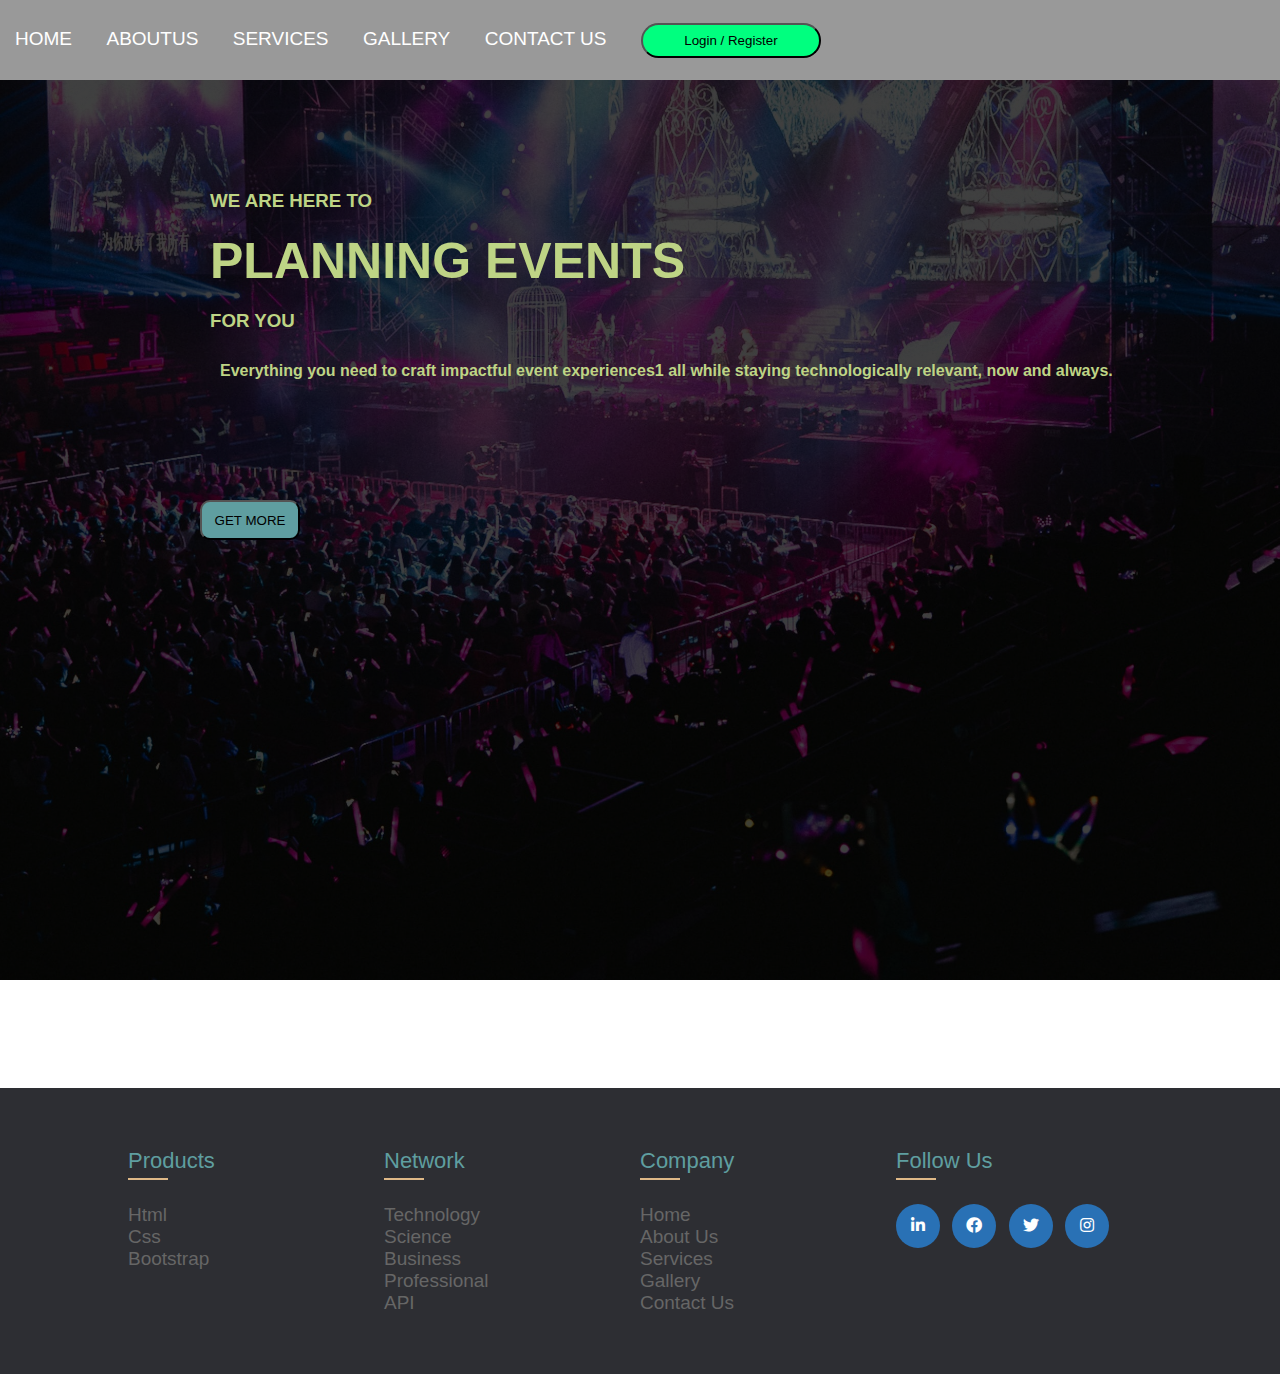
<file: index.html>
<!DOCTYPE html>
<head>
    <title>mc event</title>
    <link href="https://cdn.jsdelivr.net/npm/bootstrap@5.3.2/dist/css/bootstrap.min.css" rel="stylesheet" integrity="sha384-T3c6CoIi6uLrA9TneNEoa7RxnatzjcDSCmG1MXxSR1GAsXEV/Dwwykc2MPK8M2HN" crossorigin="anonymous">
    <script src="https://cdn.jsdelivr.net/npm/bootstrap@5.3.2/dist/js/bootstrap.bundle.min.js" integrity="sha384-C6RzsynM9kWDrMNeT87bh95OGNyZPhcTNXj1NW7RuBCsyN/o0jlpcV8Qyq46cDfL" crossorigin="anonymous"></script>
    <link href="index.css" rel="stylesheet" type="text/css">
    <link rel="stylesheet" type="text/css" href="https://cdnjs.cloudflare.com/ajax/libs/font-awesome/5.9.0/css/all.min.css">
</head>
<body>

      <!--------------------------------------HOME-------------------------------->
        <header>
          <div class="banner1">
            <div class="navbar">
              <ul>
                <li><a href="#">home</a></li>
                <li><a href="aboutus.html">aboutus</a></li>
                <li><a href="event.html">services</a></li>
                <li><a href="gallery.html">gallery</a></li>
                <li><a href="contact.html">contact us</a></li>
                <li><a href="login.html"><button style="height: 35px; width:180px; border-radius: 20px; background-color:springgreen">Login / Register</button></a></li>
              </ul>
            </header>

              <div class="banner">
                <div class="home"> 
                  <h3>WE ARE HERE TO</h3>
                  <h1>PLANNING EVENTS</h1>
                  <h3>FOR YOU</h3>
                  <h4>Everything you need to craft impactful event experiences1
                     all while staying technologically relevant, now and always.</h4>
                </div>
                  <div class="getmore">
                    <a href="gallery.html"><button style="height:40px; width:100px; border-radius: 10px; background-color:cadetblue; margin-left: 100px;">GET MORE</button></a>
                  </div>
              </div>
              
            </div>
          </div>
 
         <br><br><br><br><br><br>
      <!--------------------------------------HOME-------------------------------->
    
 
 <!-------------------------------------------------contact us--------------------------------->

         
<!-----------------------------------------------------footer-------------------------------------------------->

       <footer>
          <div class="footer-col">
          <h4>products</h4>
          <ul>
            <li><a href="#">html</a></li>
            <li><a href="#">css</a></li>
            <li><a href="#">bootstrap</a></li>
          </ul>
        </div>

        <div class="footer-col">
          <h4>network</h4>
          <ul>
            <li><a href="#">technology</a></li>
            <li><a href="#">science</a></li>
            <li><a href="#">business</a></li>
            <li><a href="#">professional</a></li>
            <li><a href="#">API</a></li>          
          </ul>
        </div>

        <div class="footer-col">
          <h4>company</h4>
          <ul>
            <li><a href="#">home</a></li>
            <li><a href="#aboutus">about us</a></li>
            <li><a href="#event">services</a></li>
            <li><a href="#gallery">gallery</a></li>
            <li><a href="#contactus">contact us</a></li>
          </ul>
        </div>

        <div class="footer-col">
          <h4>follow us</h4>
          <div class="links">
            <a href="#"><i class="fab fa-linkedin-in"></i></a>
            <a href="#"><i class="fab fa-facebook"></i></a>
            <a href="#"><i class="fab fa-twitter"></i></a>
            <a href="#"><i class="fab fa-instagram"></i></a>
          </div>
        </div>
       </footer>
      
</body>
</html>
</file>
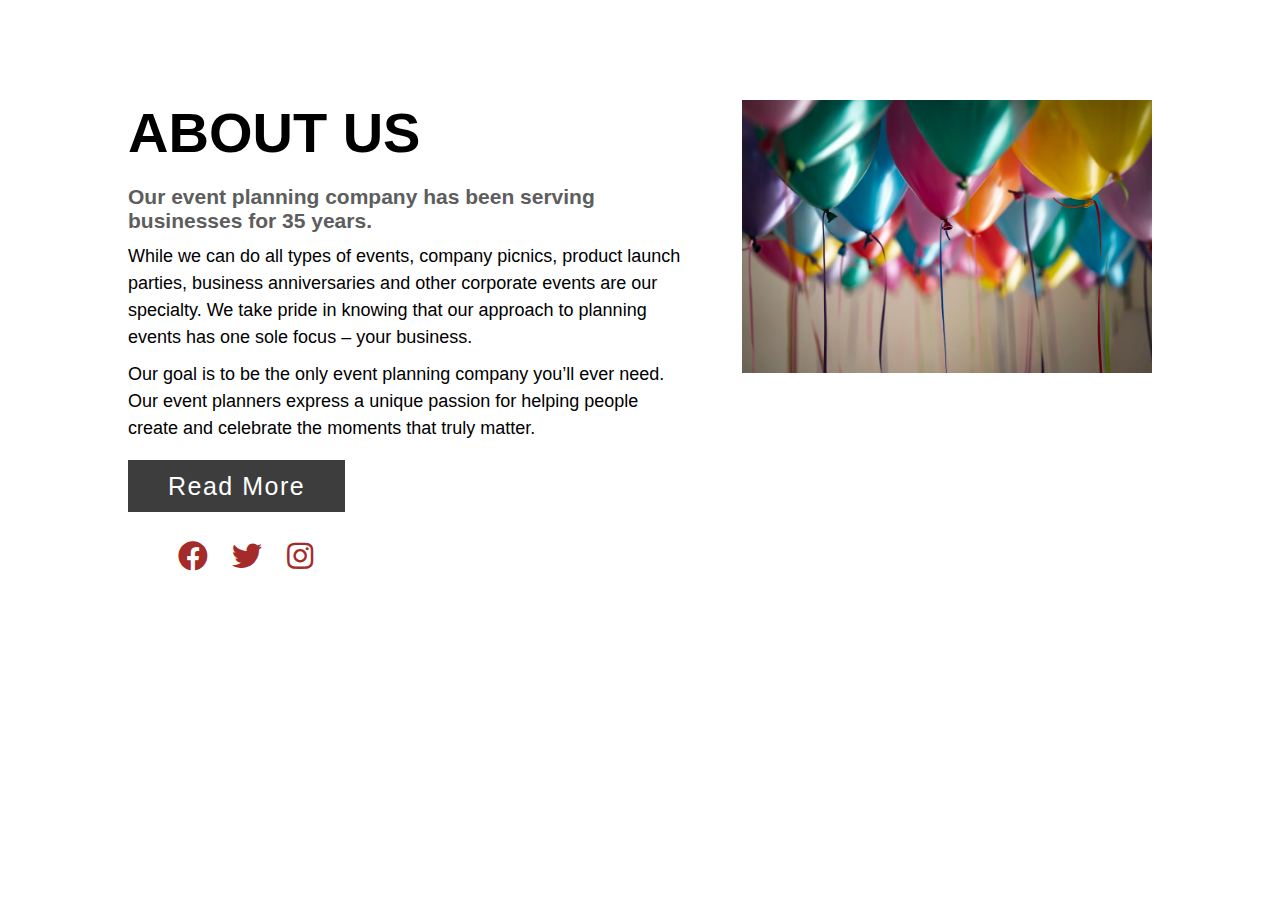
<file: aboutus.html>
<!DOCTYPE html>
<html lang="en">
<head>
    <title>Document</title>
    <link rel="stylesheet" href="index.css">
    <script src="https://cdn.jsdelivr.net/npm/bootstrap@5.3.2/dist/js/bootstrap.bundle.min.js" integrity="sha384-C6RzsynM9kWDrMNeT87bh95OGNyZPhcTNXj1NW7RuBCsyN/o0jlpcV8Qyq46cDfL" crossorigin="anonymous"></script>
    <link href="https://cdn.jsdelivr.net/npm/bootstrap@5.3.2/dist/css/bootstrap.min.css" rel="stylesheet" integrity="sha384-T3c6CoIi6uLrA9TneNEoa7RxnatzjcDSCmG1MXxSR1GAsXEV/Dwwykc2MPK8M2HN" crossorigin="anonymous">
    <link rel="stylesheet" type="text/css" href="https://cdnjs.cloudflare.com/ajax/libs/font-awesome/5.9.0/css/all.min.css">
</head>
<body>
    <section id="aboutus">       
        <div class="aboutus">
       <div class="container">
         <div class="content-section">
           <div class="title">
             <h1 style="color: black;">About Us</h1>
           </div>
           <div class="content">
             <h3>Our event planning company has been serving businesses for 35 years.</h3>

              <p> While we can do all types of events, company picnics, product launch parties, business anniversaries and other corporate events are our specialty.  We take pride in knowing that our approach to planning events has one sole focus – your business.</p>
               <p>Our goal is to be the only event planning company you’ll ever need. Our event planners express a unique passion for helping people create and celebrate the moments that truly matter.</p>
                <div class="button">
                 <a href="">Read More</a>
                </div>
           </div>
           <div class="social">
             <a href="#"><i class="fab fa-facebook"></i></a>
             <a href="#"><i class="fab fa-twitter"></i></a>
             <a href="#"><i class="fab fa-instagram"></i></a>    
           </div>
         </div>
         <div class="image-section">
           <img src="ev1.avif">
         </div>
       </div>
     </div>
     <br><br><br><br><br><br><br><br><br><br></section>
     <br><br><br><br>




      
</body>
</html>
</file>
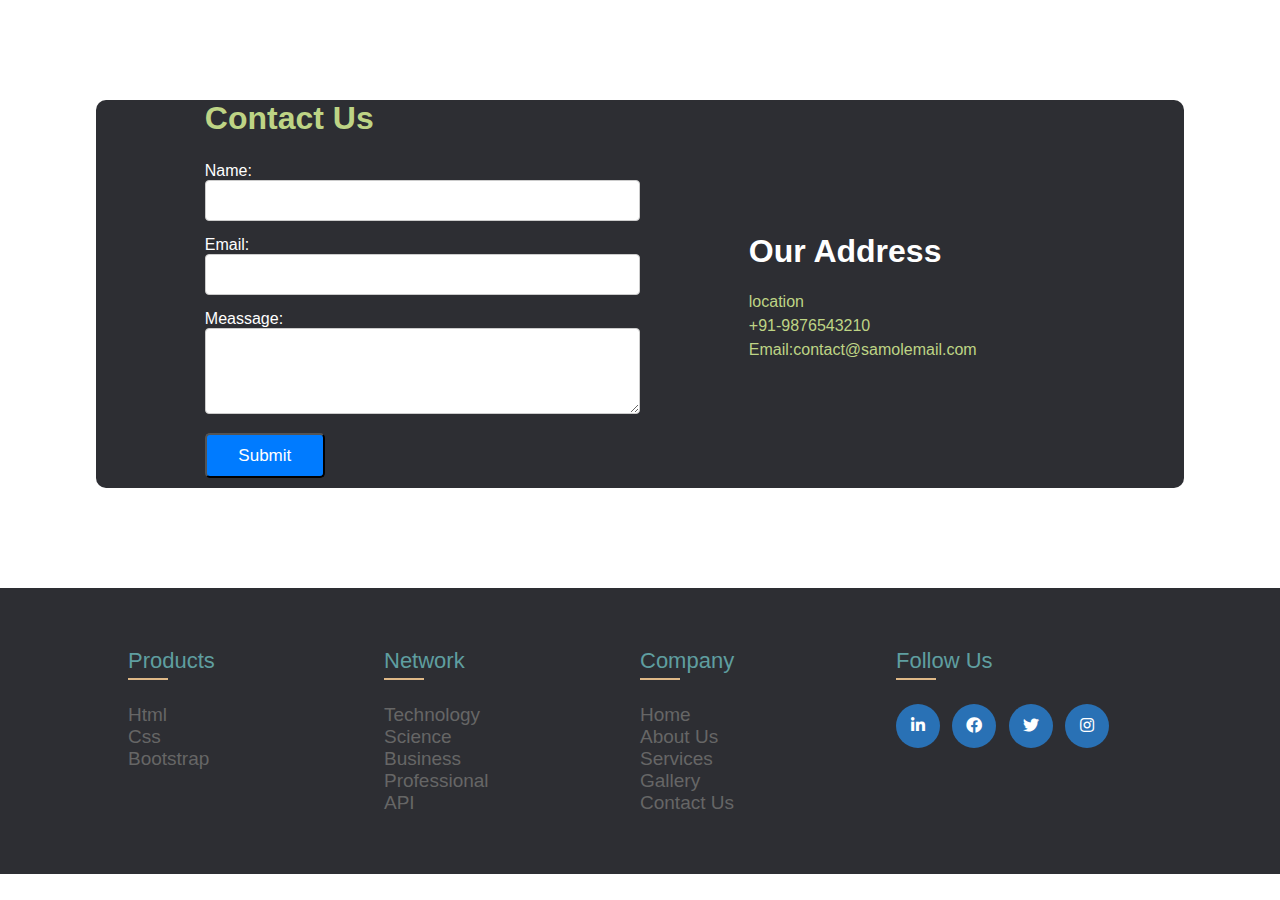
<file: contact.html>
<!DOCTYPE html>
<html lang="en">
<head>
    <meta charset="UTF-8">
    <meta name="viewport" content="width=device-width, initial-scale=1.0">
    <title>Document</title>
    <link rel="stylesheet" href="index.css">
    <link rel="stylesheet" type="text/css" href="https://cdnjs.cloudflare.com/ajax/libs/font-awesome/5.9.0/css/all.min.css">
    <script src="https://cdn.jsdelivr.net/npm/bootstrap@5.3.2/dist/js/bootstrap.bundle.min.js" integrity="sha384-C6RzsynM9kWDrMNeT87bh95OGNyZPhcTNXj1NW7RuBCsyN/o0jlpcV8Qyq46cDfL" crossorigin="anonymous"></script>
    <link href="https://cdn.jsdelivr.net/npm/bootstrap@5.3.2/dist/css/bootstrap.min.css" rel="stylesheet" integrity="sha384-T3c6CoIi6uLrA9TneNEoa7RxnatzjcDSCmG1MXxSR1GAsXEV/Dwwykc2MPK8M2HN" crossorigin="anonymous">
    
</head>
<body>
    <section id="contactus">
        <div class="contact-form">
        <form>
          <h2>Contact Us</h2>
          <div class="form-group">
            <label for="name">Name:</label>
            <input type="text" name="name" required="">
          </div>
          <div class="form-group">
            <label for="name">Email:</label>
            <input type="text" name="email" required="">
          </div>
          <div class="form-group">
            <label for="name">Meassage:</label>
            <textarea name="message" rows="4" required></textarea>
          </div>
          <button class="btn">Submit</button>
        </form>
        <div class="contact-content">
          <h2>Our Address</h2>
          <p>location</p>
          <p>+91-9876543210</p>
          <p>Email:contact@samolemail.com</p>
        </div>
       </div>
      </section>
      <footer>
        <div class="footer-col">
        <h4>products</h4>
        <ul>
          <li><a href="#">html</a></li>
          <li><a href="#">css</a></li>
          <li><a href="#">bootstrap</a></li>
        </ul>
      </div>

      <div class="footer-col">
        <h4>network</h4>
        <ul>
          <li><a href="#">technology</a></li>
          <li><a href="#">science</a></li>
          <li><a href="#">business</a></li>
          <li><a href="#">professional</a></li>
          <li><a href="#">API</a></li>          
        </ul>
      </div>

      <div class="footer-col">
        <h4>company</h4>
        <ul>
          <li><a href="#">home</a></li>
          <li><a href="aboutus.html">about us</a></li>
          <li><a href="event.html">services</a></li>
          <li><a href="gallery.html">gallery</a></li>
          <li><a href="contact.html">contact us</a></li>
        </ul>
      </div>

      <div class="footer-col">
        <h4>follow us</h4>
        <div class="links">
          <a href="#"><i class="fab fa-linkedin-in"></i></a>
          <a href="#"><i class="fab fa-facebook"></i></a>
          <a href="#"><i class="fab fa-twitter"></i></a>
          <a href="#"><i class="fab fa-instagram"></i></a>
        </div>
      </div>
     </footer>
</body>
</html>
</file>
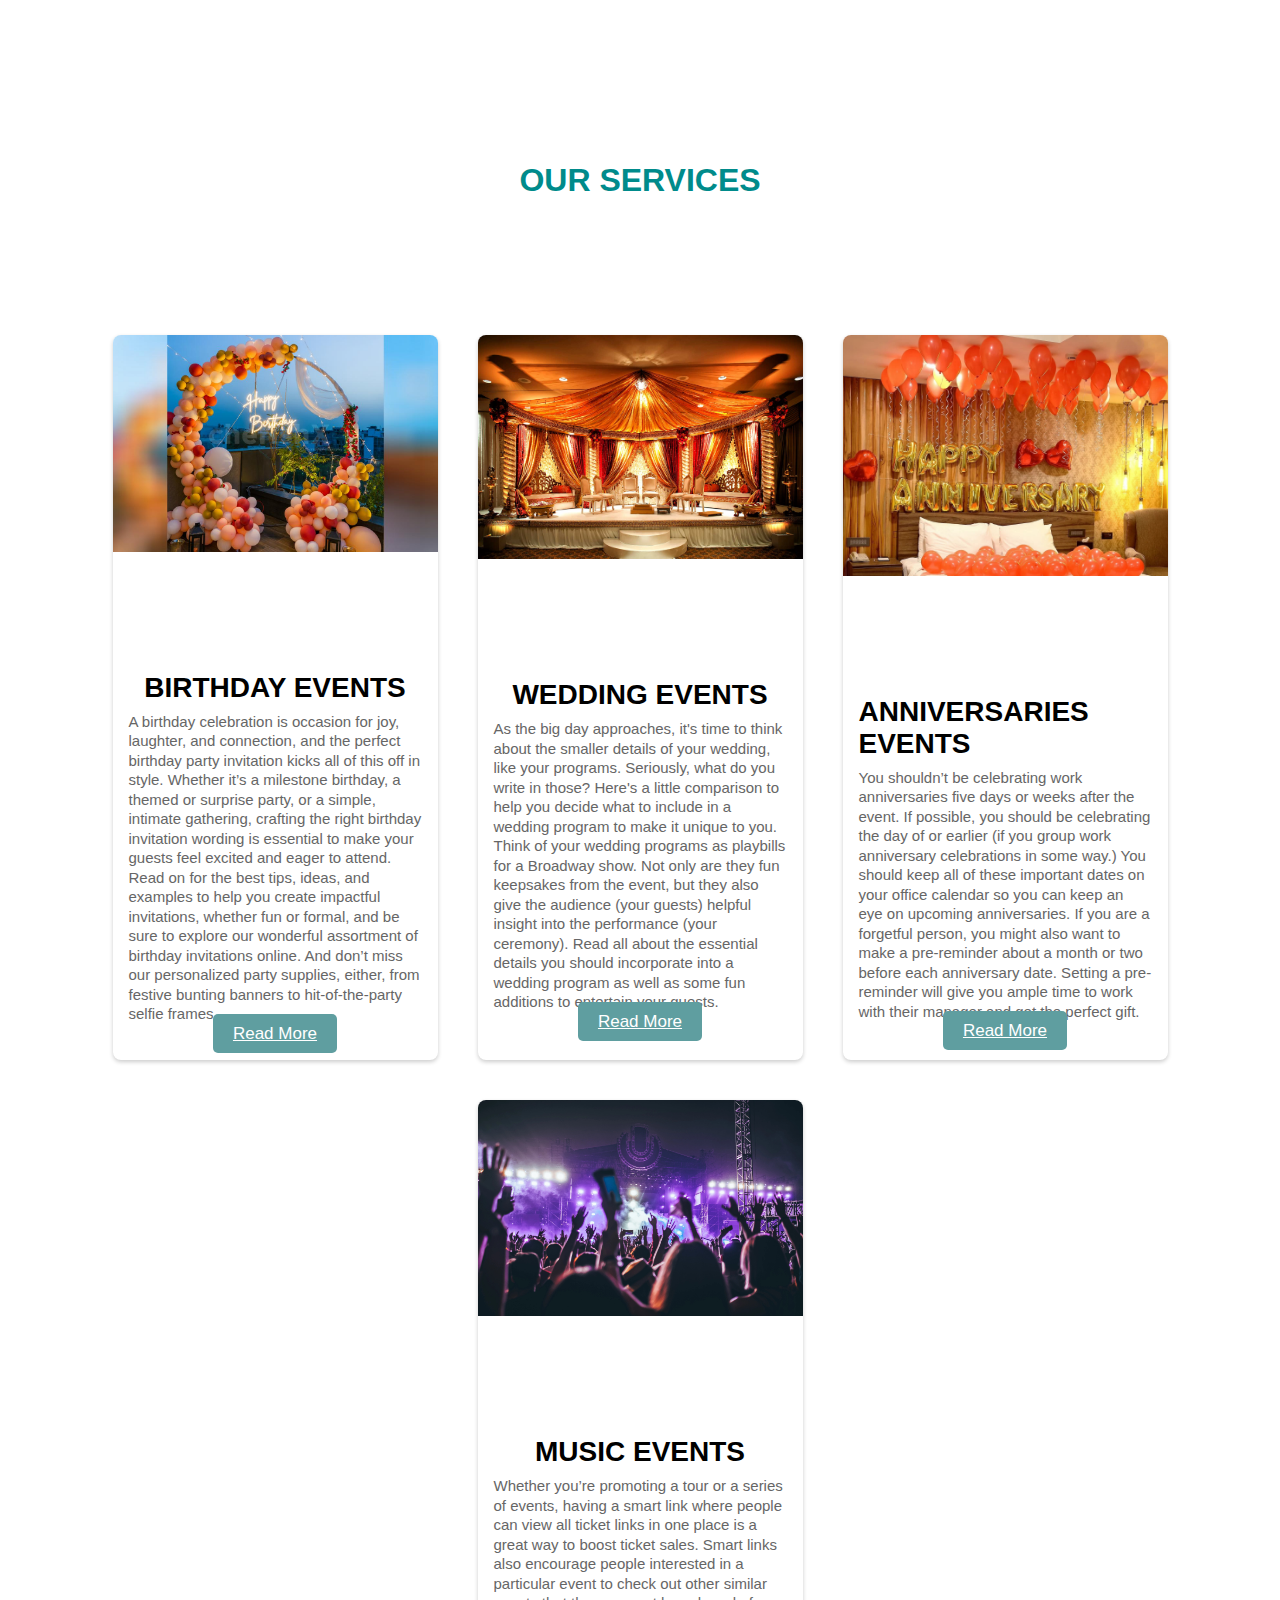
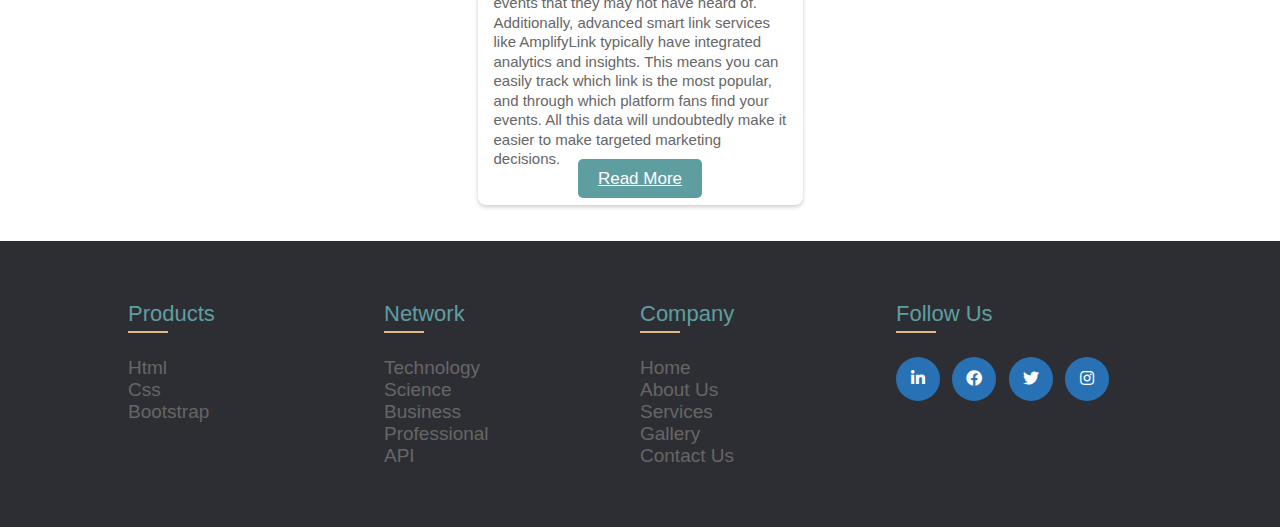
<file: event.html>
<!DOCTYPE html>
<html lang="en">
<head>
    <meta charset="UTF-8">
    <meta name="viewport" content="width=device-width, initial-scale=1.0">
    <title>Document</title>
    <link rel="stylesheet" href="index.css">
    <link rel="stylesheet" type="text/css" href="https://cdnjs.cloudflare.com/ajax/libs/font-awesome/5.9.0/css/all.min.css">
</head>
<body>
    <section id="event">
        <br><br><br><br><br><br><br><br><br>
        <h1 style="text-align: center; color: darkcyan;">OUR SERVICES</h1>
        <div class="card-container">
          <div class="card">
            <img src="birthday.jpg">
            <div class="card-container">
              <h3>BIRTHDAY EVENTS</h3>
              <P>A birthday celebration is occasion for joy, laughter, and connection, and the perfect birthday party invitation kicks all of this off in style.
                 Whether it’s a milestone birthday, a themed or surprise party, or a simple, intimate gathering, crafting the right birthday invitation wording is essential to make your guests feel excited and eager to attend. 
                 Read on for the best tips, ideas, and examples to help you create impactful invitations, whether fun or formal, and be sure to explore our wonderful assortment of birthday invitations online.
                  And don’t miss our personalized party supplies, either, from festive bunting banners to hit-of-the-party selfie frames.</P>
                <div class="but">
                <a href="" class="btn">Read More</a>
              </div>
            </div>
          </div>
      
          <div class="card">
            <img src="wedding.jpg">
            <div class="card-container">
              <h3>WEDDING EVENTS</h3>
              <P>As the big day approaches, it's time to think about the smaller details of your wedding, like your programs.
                 Seriously, what do you write in those? Here's a little comparison to help you decide what to include in a wedding program to make it unique to you. 
                 Think of your wedding programs as playbills for a Broadway show. Not only are they fun keepsakes from the event, but they also give the audience (your guests) helpful insight into the performance (your ceremony). 
                 Read all about the essential details you should incorporate into a wedding program as well as some fun additions to entertain your guests.</P>
                <div class="but1">
                <a href="" class="btn">Read More</a>
              </div>
            </div>
          </div>
      
          <div class="card">
            <img src="Anni.jpg">
            <div class="card-container">
              <h3>ANNIVERSARIES EVENTS</h3>
              <P>You shouldn’t be celebrating work anniversaries five days or weeks after the event. If possible, you should be celebrating the day of or earlier (if you group work anniversary celebrations in some way.) You should keep all of these important dates on your office calendar so you can keep an eye on upcoming anniversaries.
      
                If you are a forgetful person, you might also want to make a pre-reminder about a month or two before each anniversary date. Setting a pre-reminder will give you ample time to work with their manager and get the perfect gift.</P>
                <div class="but2">
                <a href="" class="btn">Read More</a>
              </div>
            </div>
          </div>
          
          <div class="card">
            <img src="music.jpg">
            <div class="card-container">
              <h3>MUSIC EVENTS</h3>
              <P>Whether you’re promoting a tour or a series of events, having a smart link where people can view all ticket links in one place is a great way to boost ticket sales. Smart links also encourage people interested in a particular event to check out other similar events that they may not have heard of.
      
                Additionally, advanced smart link services like AmplifyLink typically have integrated analytics and insights. This means you can easily track which link is the most popular, and through which platform fans find your events. All this data will undoubtedly make it easier to make targeted marketing decisions.</P>
                <div class="but3">
                <a href="" class="btn">Read More</a>
              </div>
            </div>
          </div>
      
        </div>
      </section>



      <footer>
        <div class="footer-col">
        <h4>products</h4>
        <ul>
          <li><a href="#">html</a></li>
          <li><a href="#">css</a></li>
          <li><a href="#">bootstrap</a></li>
        </ul>
      </div>
    
      <div class="footer-col">
        <h4>network</h4>
        <ul>
          <li><a href="#">technology</a></li>
          <li><a href="#">science</a></li>
          <li><a href="#">business</a></li>
          <li><a href="#">professional</a></li>
          <li><a href="#">API</a></li>          
        </ul>
      </div>
    
      <div class="footer-col">
        <h4>company</h4>
        <ul>
          <li><a href="#">home</a></li>
          <li><a href="aboutus.html">about us</a></li>
          <li><a href="event.html">services</a></li>
          <li><a href="gallery.html">gallery</a></li>
          <li><a href="contact.html">contact us</a></li>
        </ul>
      </div>
    
      <div class="footer-col">
        <h4>follow us</h4>
        <div class="links">
          <a href="#"><i class="fab fa-linkedin-in"></i></a>
          <a href="#"><i class="fab fa-facebook"></i></a>
          <a href="#"><i class="fab fa-twitter"></i></a>
          <a href="#"><i class="fab fa-instagram"></i></a>
        </div>
      </div>
     </footer>
      
         
</body>
</html>
</file>
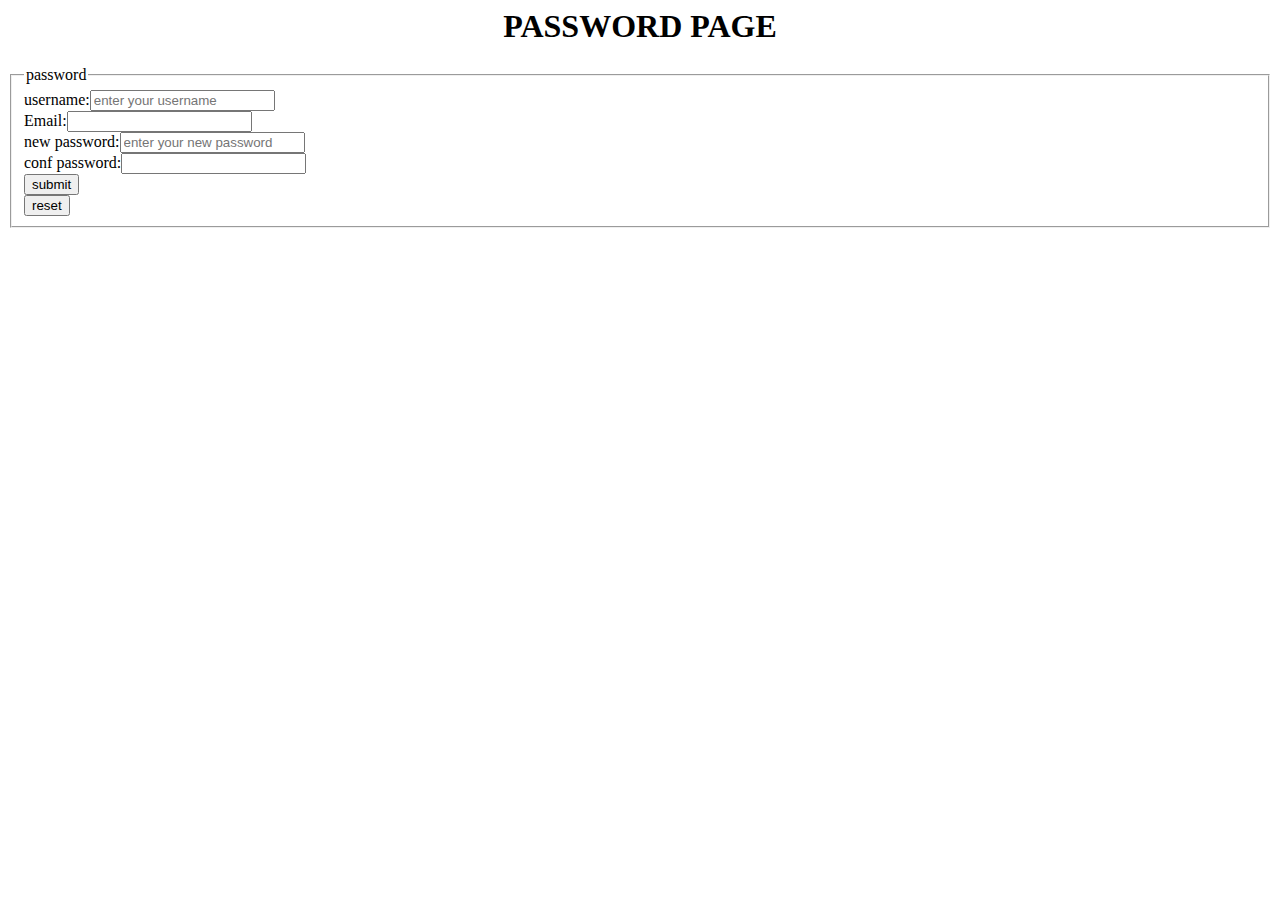
<file: forget.html>
<HTML>
    <HEAD>
    <title>password page</title>
    <link rel="stylesheet" href="forget.html" type="text/css    ">
    </HEAD>
    <BODY>
        <h1><center>PASSWORD PAGE</center></h1>
        <form>
            <div class="for">
            <fieldset>
                <legend>password</legend>
                username:<input type="text" name="username"placeholder="enter your username"><br>
                Email:<input type="text" name="Email"><br>
                new password:<input type="password" name="password"placeholder="enter your new password"><br>
                conf password:<input type="password" name="password"><br>
                <input type="button" name="button" value="submit"><br>
                <input type="button" name="button" value="reset"><br>
            </fieldset>
        </div>
        </form>
    </BODY>
</HTML>
</file>
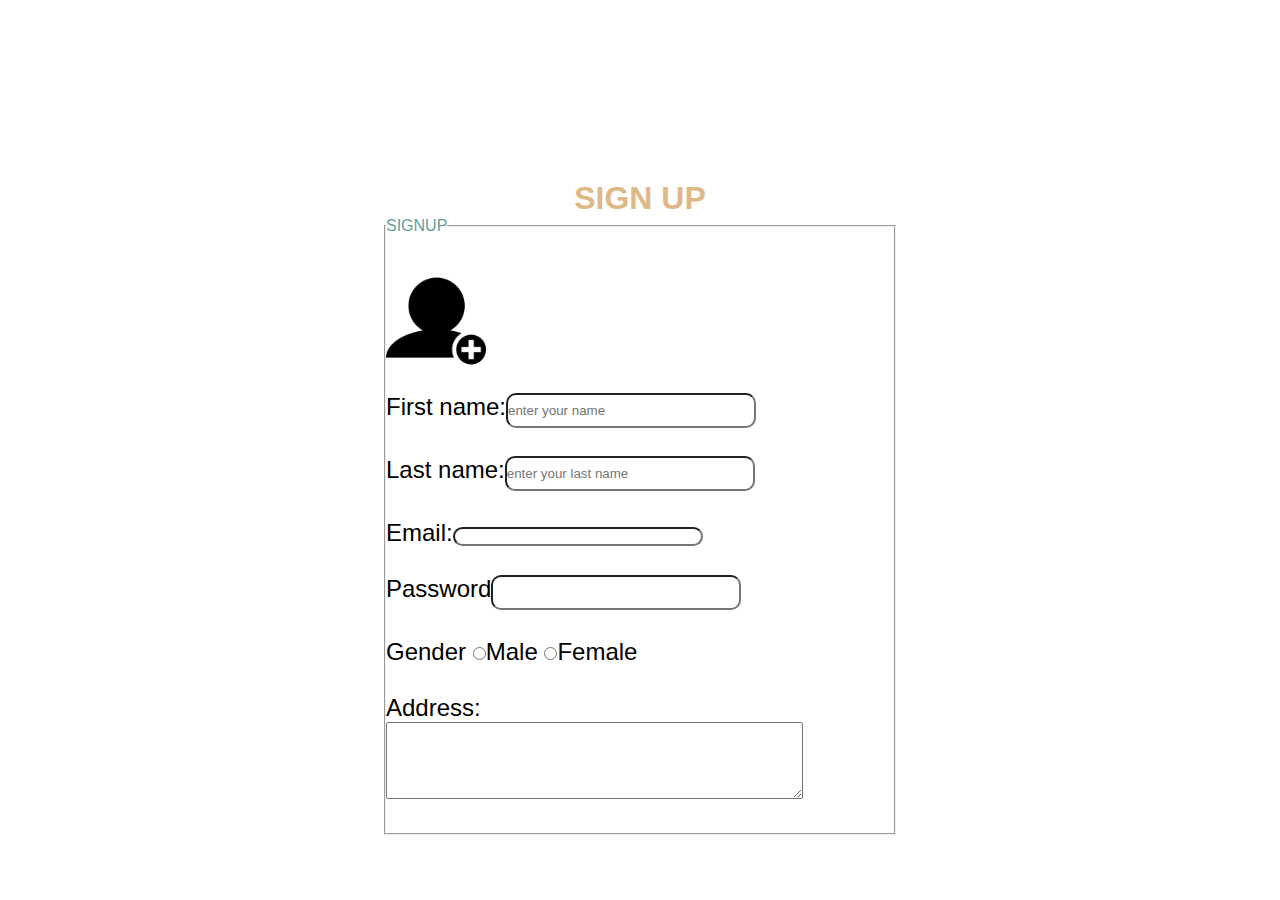
<file: sigin.html>
<!DOCTYPE html>
<head>
    <title></title>

    <link href="index.css" rel="stylesheet" type="text/css">

</head>
<body id="for">

    <br>
    <br>
    <br>
    <br>
    <br>
    <br>
    <br><br><br><br>

  <H1><CENTER style="color: burlywood;">SIGN UP</CENTER></H1>
  <form>
      <fieldset>
        <legend style="color: cadetblue;">SIGNUP</legend>
        <br><br>
        <img src="signin logo.png" alt="" style="height: 100px;color: wheat;">
        <br><br>
        <div class="sig" style="font-size: x-large;">
        First name:<input type="text" name="Firstname" placeholder="enter your name"style="height: 35px; width: 250px; border-radius: 10px;"><br><br>
        Last name:<input type="text" name="lastname" placeholder="enter your last name"style="height: 35px; width: 250px; border-radius: 10px;"><br><br>
        Email:<input type="text" name="Email"style="height: 35x; width: 250px; border-radius: 10px;"><br><br>
        Password<input type="password" name="password"style="height: 35px; width: 250px; border-radius: 10px;"><br><br>
        Gender       <input type="radio"name="gender">Male     <input type="radio"name="gender">Female<br><br>
        Address:<textarea  rows="5" cols="50"> </textarea><br><br>
      </div>
      </fieldset>
  </form>

</body>
</html>
</file>
<file: index.css>
/*navbar to banner*/

*{
   margin: 0;
   padding: 0;
   font-family: sans-serif;
   box-sizing: border-box;
}
.banner{
   width: 100%;
   height: 100vh;
   background-image: linear-gradient(rgba(0,0,0,0.75),rgba(0,0,0,0.75)),url(ev4.jpg);
   background-size: cover;
   background-position: center;
}

.logo{
   height: 100px;
   margin-left: 100px;
}
.navbar{
   width: 100%;
   height: 80px;
   margin: auto;
   padding: 5px 0;
   display: flex;
   align-items: center;
   justify-content: space-between;
   background-color:#999;
}
.navbar ul li{
   list-style: none;
   display: inline-block;
   margin: 0 15px;
   margin-left: 15px;
   position: relative;
}
.navbar ul li a{
   text-decoration: none;
   color: white;
   text-transform: uppercase;
}
.navbar ul li::after{
   content: '';
   height: 3px;
   width: 0;
   background:#bed485;
   position: absolute;
   left: 0;
   bottom: -10px;
   transition: 0.5s;
}
.navbar ul li:hover::after{
   width: 100%;
}
.home h1{
   color:#bed485;
   margin-left: 100px;
   display: flex;
   padding: 10px;
   font-weight: bold;
   font-size:50px;
}
.home h3{
   color:#bed485;
   margin-left: 100px;
   display: flex;
   padding: 10px;
}
.home h4{
   color:#bed485;
   margin-left: 100px;
   font-size: medium;
   padding: 20px;
}

.home{
   padding: 100px;
}
.getmore a{
   color:#007bff;
   margin-bottom: 100px;
   padding: 0px 100px;
}

/*navbar to banner*/
/* about us*/

.section{
   width: 100%;
   min-height: 100vh;
   background-color: #ddd;
}
.container{
   width: 80%;
   display: block;
   margin: auto;
   padding-top: 100px;
}
.content-section{
   float: left;
   width: 55%;
}
.image-section{
   float: right;
   width: 40%;
}
.image-section img{
   width: 100%;
   height: auto;
}
.content-section .title{
   text-transform: uppercase;
   font-size: 28px;
}
.content-section .content h3{
   margin-top: 20px;
   color: #5d5d5d;
   font-size: 21px;
}
.content-section .content p{
   margin-top: 10px;
   font-family: sans-serif;
   font-size: 18px;
   line-height: 1.5;
}
.content-section .content .button{
   margin-top: 30px;
}
.content-section .content .button a{
   background-color: #3d3d3d;
   padding: 12px 40px;
   text-decoration: none;
   color: #fff;
   font-size: 25px;
   letter-spacing: 1.5px;
}
.content-section .content .button a:hover{
   background-color: #a52a2a;
   color: #fff;
}
.content-section .social{
   margin: 40px 40px;
}
.content-section .social i{
   color: #a52a2a;
   font-size: 30px;
   padding: 0px 10px;
}
.content-section .social i:hover{
   color: #3d3d3d;
}
@media screen and (max-width:768px) {
   .container{
      width: 80%;
      display: block;
      margin: auto;
      padding-top: 50px;
   }
   .content-section{
      float: none;
      width: 100%;
      display: block;
      margin: auto;
   }
   .image-section{
      float: none;
      width: 100%;
   }
   .image-section img{
      width: 100%;
      height: auto;
      display: block;
      margin: auto;
   }
   .content-section .title{
      text-align: center;
      font-size: 19px;
   }
   .content-section .content .button{
      text-align: center;
   }
   .content-section .content .button a{
      padding: 9px 30px;
   }
   .content-section .social{
      text-align: center;
   }
}
/* about us*/


/* events */

.card-container{
   display: flex;
   justify-content: center;
   flex-wrap: wrap;
   margin-top: 100px;
}
.card{
   width: 325px;
   border-radius: 8px;
   overflow: hidden;
   box-shadow: 0px 2px 4px rgba(0,0,0,0.2);
   margin: 20px;
}
.card img{
   width: 100%;
   height: auto;
}  
.card-container{
   padding: 16px;
}
.card-container h3{
   font-size: 28px;
   margin-bottom: 8px;
}
.card-container p{
   color: #666;
   font-size: 15px;
   line-height: 1.3;
}
.card-container.btn{
   display: inline-block;
   padding: 8px 16px;
   background-color: #333;
   text-decoration: none;
   border-radius: 4px;
   margin-top: 16px;
   color: #fff;
}
.card-container.btn{
   background-color: #36d66d;

}
.btn{
   background-color: #007bff;
   color: #fff;
   height: 45px;
   width: 120px;
   font-size: 17px;
   padding: 10px 20px;
   border-radius: 5px;
   cursor: pointer;
   margin-bottom: 10px;
}

.card-container
.btn{
   height: 40px;
   width: 150px;
   background-color:cadetblue;

}

/* events */

/*gallery*/

.gallery{
   display: flex;
   justify-content: center;
   align-items: center;
   flex-wrap: wrap;
}
.gallery img{
   width: 400px;
   height: 300px;
   border: 2px solid #ff3d0036;
   border-radius: 13px;
   box-shadow: 4px 7px 7px 0px #00000042;
   cursor: pointer;
   margin: 10px;
   transition: 400ms;
}
.gallery img:hover{
   filter: grayscale(1);
   transform: scale(1.03);
}

/*gallery*/

/*contact us*/

.contact-form{
   display: flex;
   justify-content: space-around;
   align-items: center;
   width: 85%;
   margin: 100px auto;
}

form{
   width: 40%;
   margin: auto;
}
form h2{
   font-size: 32px;
   color: #bed485;
   margin-bottom: 25px;
}
.contact-form label{
   font-size: 16px;
   color: #fff;
}
.contact-form{
   background-color: #2d2e33;
   border-radius: 10px;
}
.contact-form input,
.contact-form textarea{
   width: 100%;
   padding: 12px;
   margin-bottom: 15px;
   outline-style: none;
   border-radius: 4px;
   border: 1px solid #ccc;
}
.contact-form input:hover,
.contact-form textarea:hover{
   border: 1px solid#36d66d;
}

.btn{
   background-color: #007bff;
   color: #fff;
   height: 45px;
   width: 120px;
   font-size: 17px;
   padding: 10px 20px;
   border-radius: 5px;
   cursor: pointer;
   margin-bottom: 10px;
}

.contact-content{
   width: 40%;
   line-height:1.5;
}

.contact-content h2{
   color: #fff;
   font-size: 32px;
   margin-bottom: 15px;
}

.contact-content p{
   color: #bed485;
   font-size: 16px;
}

@media screen and (max-width:768px) {
   .contact-form{
      width: 85%;
      margin: 50px auto;
      display: flex;
      flex-direction:column;
   }
   form{
      width: 100%;
   }
   .contact-content{
      width: 100%;
      margin-top: 25px;
   }
}

/*contact us*/

/* footer*/

footer{
   display: flex;
   flex-wrap: wrap;
   margin-top: auto;
   background-color: #2d2e33;
   padding: 60px 10%;
}

ul{
   list-style: none;
}

.footer-col{
   width: 25%;
}

.footer-col h4{
   position: relative;
   margin-bottom: 30px;
   font-weight: 400;
   font-size: 22px;
   color: cadetblue;
   text-transform: capitalize;
}

.footer-col h4::before{
   content: '';
   position: absolute;
   left: 0;
   bottom: -6px;
   background-color: burlywood;
   height: 2px;
   width: 40px;
}

ul li a{
   display: block;
   font-size: 19px;
   text-transform: capitalize;
   color: #666;
   text-decoration: none;
   transition: 0.4s;
}

ul li a:hover{
   color: #fff;
   padding-left: 2px;
}

.links a{
   display: inline-block;
   height: 44px;
   width: 44px;
   color: #fff;
   background-color: rgba(40,130,214,0.8);
   margin: 0 8px 8px 0;
   text-align: center;
   line-height: 44px;
   border-radius: 50%;
   transition: 0.4s;
}

.links a:hover{
   color: #666;
   background-color: #fff;
}

@media(max-width:740px){
   .footer-col{
      width: 50%;
      margin-bottom: 30px;
      text-align: center;
   }
   .footer-col h4::before{
      all:unset;
   }
}

@media(max-width:555px){
   .footer-col{
      width: 100%;
   }
}

/* footer*/

/* login and register */

.hero{
   height: 100%;
   width: 100%;
   background-image: linear-gradient(rgba(0,0,0,0.4),rgba(0,0,0,0.4)),url(loginbg.jpg);
   background-position: center;
   background-size: cover;
   position: absolute;
}

.form-box{
   width: 380px;
   height: 480px;
   position: relative;
   margin: 6% auto;
   background: #fff;
   padding: 5px;
   overflow: hidden;
   border-radius: 10px;
}
.button-box{
   width: 220px;
   margin: 35px auto;
   position: relative;
   box-shadow: 0 0 20px 9px #ff61241f;
   border-radius: 30px;
}
.toggle-btn{
   padding: 10px 30px;
   cursor: pointer;
   background: transparent;
   border: 0;
   outline: none;
   position: relative;
}
#btn{
   top: 0;
   left: 0;
   position: absolute;
   width: 110px;
   height: 100%;
   background: linear-gradient(to right, #ff105f,#ffad06);
   border-radius: 30px;
   transition: .5s;
}
.social-icons{
   margin: 30px auto;
   text-align: center;
}
.social-icons img{
   width: 30px;
   margin: 0 12px;
   box-shadow: 0 0 20px 0 #7f7f7f3d;
   cursor: pointer;
   border-radius: 50%;
}
.input-group{
   top: 180px;
   position: absolute;
   width: 280px;
   transition: .5s;
}
.input-field{
   width: 100%;
   padding: 10px 0;
   margin: 5px 0;
   border-left: 0;
   border-top: 0;
   border-right: 0;
   border-bottom: 1px solid #999;
   outline: none;
   background: transparent;
}
.submit-btn{
   width: 85%;
   padding: 10px 30px;
   cursor: pointer;
   display: block;
   margin: auto;
   background: linear-gradient(to right, #ff105f,#ffad06);
   border: 0;
   outline: none;
   border-radius: 30px;
}
.check-box{
      margin: 30px 10px 30px 0;
}
span{
   color: #777;
   font-size: 12px;
   bottom: 68px;
   position: absolute;
}
#login{
   left: 50px;
}
#register{
   left: 450px;
}
















/* login sytle

.log img{
   height: 120px;
}
fieldset{
   height: 500PX;
   width: 400PX;
   margin: 0 auto;
   border-radius: 50px;
   text-align: center;
   background: linear-gradient(rgba(0,0,0,0.6),rgba(0,0,0,0.6)),url(home.jpg);
}
#for{
   background-image: linear-gradient(rgba(0,0,0,0.6),rgba(0,0,0,0.6)),url(ev7.jpg);

}
input button{
   margin-left: 100px;
}



/* sigin sytle

fieldset{
   height: 700PX;
   width: 600PX;
   margin: 0 auto;
   border-radius: 50px;
   text-align: center;
   background: linear-gradient(rgba(0,0,0,0.6),rgba(0,0,0,0.6)),
}
</file>
